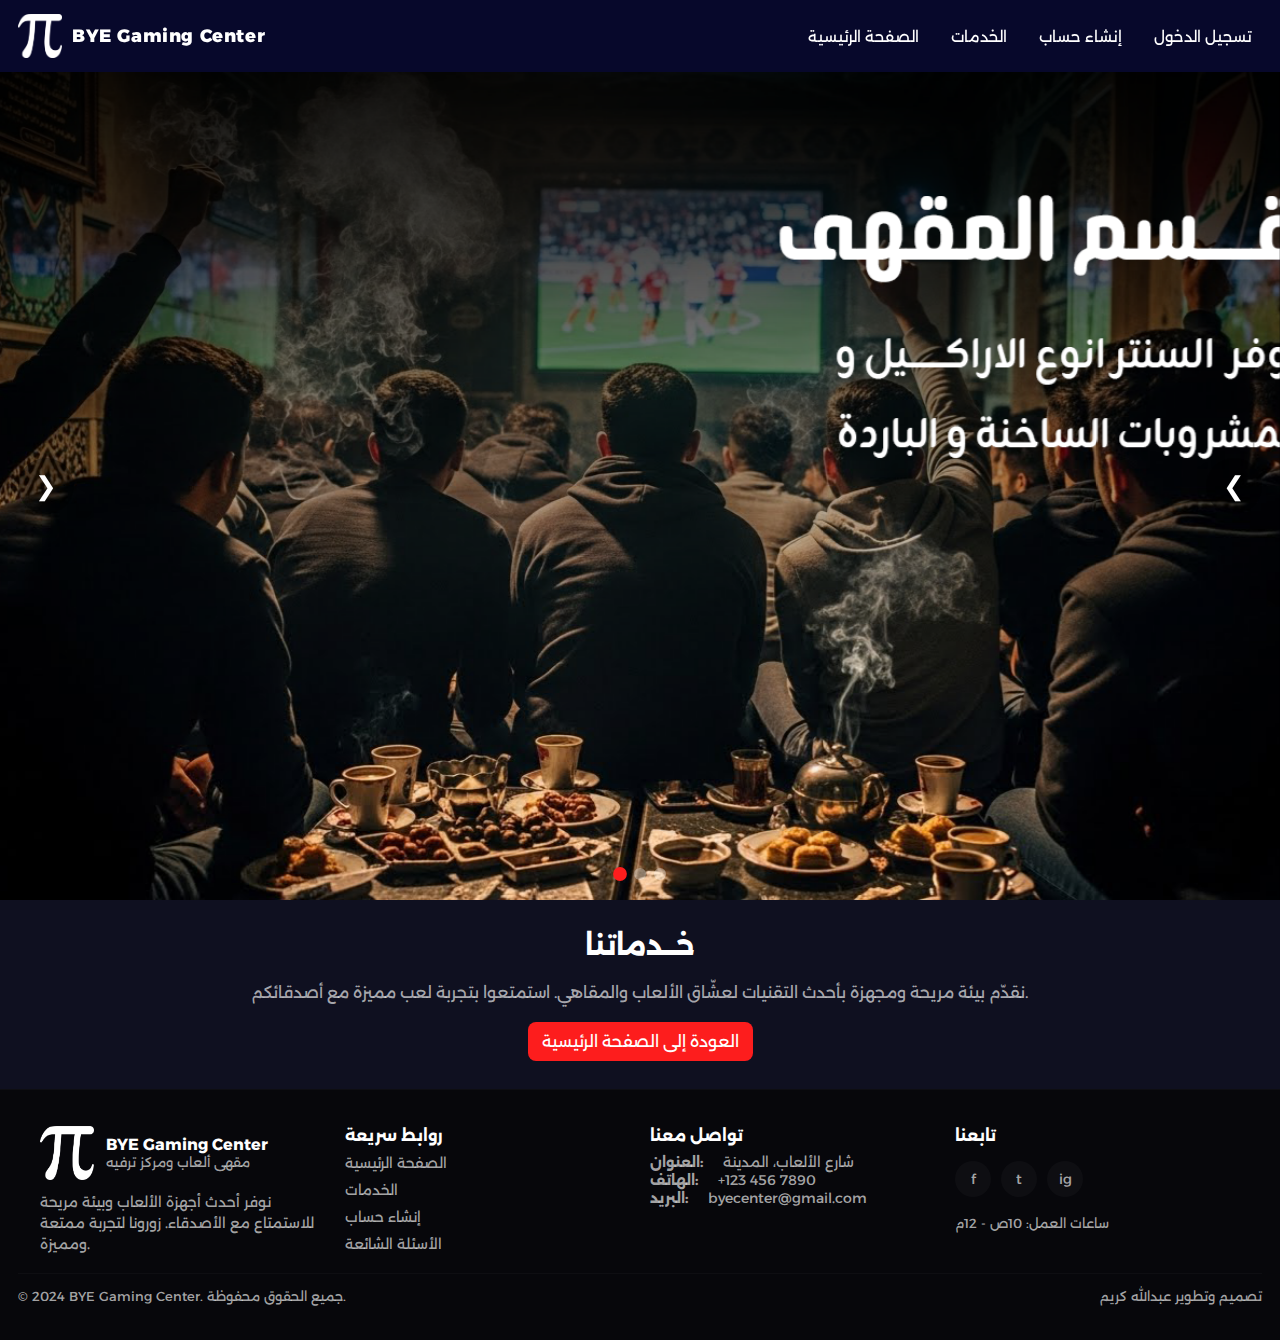
<file: index.html>
<!doctype html>
<html lang="ar">

<head>
    <meta charset="utf-8" />
    <meta http-equiv="pragma" content="no-cache" />
    <meta http-equiv="expires" content="-1" />
    <meta name="viewport" content="width=device-width, initial-scale=1.0" />
    <title>next level - BYE Gaming Center</title>
    <link rel="stylesheet" href="css/style.css" />
</head>

<body>
    <header>
        <div class="logo">
            <img src="img/logo.png" alt="logo" />
            <div class="brand">BYE Gaming Center</div>
        </div>

        <nav class="navigation" aria-label="القائمة الرئيسية">
            <a href="#home">الصفحة الرئيسية</a>
            <a href="#service">الخدمات</a>
            <a href="creatacount.html">إنشاء حساب</a>
            <a href="#" id="loginToggle">تسجيل الدخول</a>
        </nav>
    </header>

    <main>
        <section class="sec-one" id="home">
            <!-- Carousel / Slider (full-screen) -->
            <div class="carousel" id="carousel" aria-roledescription="carousel">
                <div class="slides" id="slides">
                    <div class="slide active" data-index="0" aria-hidden="false">
                        <img src="img/coffe.png" alt="صورة عرض 1" />
                    </div>
                    <div class="slide" data-index="1" aria-hidden="true">
                        <img src="img/play.png" alt="صورة عرض 2" />
                    </div>
                    <div class="slide" data-index="2" aria-hidden="true">
                        <img src="img/rest.png" alt="صورة عرض 3" />
                    </div>
                </div>

                <!-- الأسهم -->
                <button class="arrow prev" id="prevBtn" aria-label="الشريحة السابقة" title="السابق">&#10094;</button>
                <button class="arrow next" id="nextBtn" aria-label="الشريحة التالية" title="التالي">&#10095;</button>

                <!-- نقاط العرض -->
                <div class="dots" id="dots" role="tablist" aria-label="نقاط الشريحة"></div>
            </div>
        </section>

        <section class="sec-two" id="service">
            <div class="content">
                <h2>خــدماتنا</h2>
                <p>نقدّم بيئة مريحة ومجهزة بأحدث التقنيات لعشّاق الألعاب والمقاهي. استمتعوا بتجربة لعب مميزة مع أصدقائكم.</p>
                <a href="#home" class="btn" style="display:inline-block;background:var(--accent);color:#fff;padding:10px 14px;border-radius:8px;margin-top:10px;">العودة إلى الصفحة الرئيسية</a>
            </div>
        </section>
    </main>

    <footer>
        <div class="footer-container" role="contentinfo">
            <div class="footer-brand">
                <div class="brand-row">
                    <img src="img/logo.png" alt="BYE Gaming Center logo" />
                    <div>
                        <strong style="color:#fff">BYE Gaming Center</strong>
                        <div style="color:rgba(255,255,255,0.65);font-size:13px">مقهى ألعاب ومركز ترفيه</div>
                    </div>
                </div>
                <div class="desc">نوفر أحدث أجهزة الألعاب وبيئة مريحة للاستمتاع مع الأصدقاء. زورونا لتجربة ممتعة ومميزة.</div>
            </div>

            <div class="footer-links" aria-label="روابط سريعة">
                <h4>روابط سريعة</h4>
                <ul>
                    <li><a href="#home">الصفحة الرئيسية</a></li>
                    <li><a href="#service">الخدمات</a></li>
                    <li><a href="creatacount.html">إنشاء حساب</a></li>
                    <li><a href="#">الأسئلة الشائعة</a></li>
                </ul>
            </div>

            <div class="footer-contact" aria-label="تواصل معنا">
                <h4>تواصل معنا</h4>
                <div class="contact-item"><strong>العنوان:</strong>&nbsp;<span>شارع الألعاب، المدينة</span></div>
                <div class="contact-item"><strong>الهاتف:</strong>&nbsp;<span>+123 456 7890</span></div>
                <div class="contact-item"><strong>البريد:</strong>&nbsp;<a href="mailto:byecenter@gmail.com">byecenter@gmail.com</a></div>
            </div>

            <div class="footer-follow" aria-label="تابعنا">
                <h4>تابعنا</h4>
                <div class="socials" aria-hidden="false">
                    <a href="#" aria-label="فيسبوك">f</a>
                    <a href="#" aria-label="تويتر">t</a>
                    <a href="#" aria-label="إنستغرام">ig</a>
                </div>
                <div style="margin-top:10px;color:rgba(255,255,255,0.65);font-size:13px">ساعات العمل: 10ص - 12م</div>
            </div>
        </div>

        <div class="footer-bottom">
            <div>&copy; 2024 BYE Gaming Center. جميع الحقوق محفوظة.</div>
            <div style="color:rgba(255,255,255,0.65);font-size:13px">تصميم وتطوير عبدالله كريم</div>
        </div>
    </footer>

    <!-- hidden form (template placeholders kept as-is) -->
    <form name="sendin" action="$(link-login-only)" method="post" style="display:none">
        <input type="hidden" name="username" />
        <input type="hidden" name="password" />
        <input type="hidden" name="dst" value="$(link-orig)" />
        <input type="hidden" name="popup" value="true" />
    </form>

    <!-- overlay and login box -->
    <div id="overlay" class="overlay" aria-hidden="true"></div>

    <div class="mainbox" id="loginBox" aria-hidden="true" role="dialog" aria-label="Login box">
        <form name="login" action="$(link-login-only)" method="post" onsubmit="return false;">
            <input type="hidden" name="dst" value="$(link-orig)" />
            <input type="hidden" name="popup" value="true" />

            <div class="box_user">
                <h2 style="margin:0">مرحبًا</h2>
                <span style="color:rgba(255,255,255,0.65);font-size:13px">سجّل الدخول أو أنشئ حساب جديد</span>

                <label>
                    <input name="username" type="text" placeholder="اسم المستخدم" autocomplete="username" />
                </label>

                <label>
                    <input name="password" type="password" placeholder="كلمة المرور" autocomplete="current-password" />
                </label>

                <input type="submit" value="تسجيل الدخول" />
                <a href="creatacount.html" target="_self" style="color:rgba(255,255,255,0.65);font-size:13px;">إنشاء حساب جديد</a>
            </div>
        </form>
    </div>

    <!-- Scripts -->
    <script>
        // Login toggle
        document.addEventListener('DOMContentLoaded', function () {
            var loginToggle = document.getElementById('loginToggle');
            var loginBox = document.getElementById('loginBox');
            var overlay = document.getElementById('overlay');

            if (!loginToggle || !loginBox || !overlay) return;

            function showLogin() {
                loginBox.classList.add('show');
                loginBox.setAttribute('aria-hidden', 'false');
                overlay.classList.add('show');
                overlay.setAttribute('aria-hidden', 'false');
                var userInput = loginBox.querySelector('input[name="username"]');
                if (userInput) userInput.focus();
            }
            function hideLogin() {
                loginBox.classList.remove('show');
                loginBox.setAttribute('aria-hidden', 'true');
                overlay.classList.remove('show');
                overlay.setAttribute('aria-hidden', 'true');
                loginToggle.focus();
            }
            loginToggle.addEventListener('click', function (e) {
                e.preventDefault();
                if (loginBox.classList.contains('show')) hideLogin(); else showLogin();
            });
            overlay.addEventListener('click', hideLogin);
            document.addEventListener('keydown', function (e) {
                if (e.key === 'Escape' || e.keyCode === 27) {
                    if (loginBox.classList.contains('show')) hideLogin();
                }
            });
        });
    </script>

    <script>
        // Carousel (fade) - متوافق/مستقر
        document.addEventListener('DOMContentLoaded', function () {
            var slidesContainer = document.getElementById('slides');
            if (!slidesContainer) return;

            var slides = Array.prototype.slice.call(slidesContainer.querySelectorAll('.slide'));
            var prevBtn = document.getElementById('prevBtn');
            var nextBtn = document.getElementById('nextBtn');
            var dotsContainer = document.getElementById('dots');
            var current = 0;
            var autoplay = true;
            var autoplayInterval = 3500;
            var autoplayTimer = null;
            var isAnimating = false;
            var slideCount = slides.length;

            // تحقق سريع في الـ console
            console.log('carousel slides count =', slideCount);

            if (slideCount === 0) return;

            function createDots() {
                dotsContainer.innerHTML = '';
                for (var i = 0; i < slideCount; i++) {
                    var b = document.createElement('button');
                    b.className = 'dot';
                    b.setAttribute('data-index', i);
                    b.setAttribute('aria-label', 'الشريحة ' + (i + 1));
                    b.setAttribute('role', 'tab');
                    if (i === 0) {
                        b.classList.add('active');
                        b.setAttribute('aria-selected', 'true');
                    } else {
                        b.setAttribute('aria-selected', 'false');
                    }
                    dotsContainer.appendChild(b);
                }
            }
            createDots();
            var dots = Array.prototype.slice.call(dotsContainer.querySelectorAll('.dot'));

            function show(index) {
                if (isAnimating) return;
                if (index < 0) index = slideCount - 1;
                if (index >= slideCount) index = 0;
                isAnimating = true;

                slides.forEach(function (s, i) {
                    if (i === index) {
                        s.classList.add('active');
                        s.setAttribute('aria-hidden', 'false');
                    } else {
                        s.classList.remove('active');
                        s.setAttribute('aria-hidden', 'true');
                    }
                });

                dots.forEach(function (d, i) {
                    if (i === index) {
                        d.classList.add('active');
                        d.setAttribute('aria-selected', 'true');
                    } else {
                        d.classList.remove('active');
                        d.setAttribute('aria-selected', 'false');
                    }
                });

                current = index;
                setTimeout(function () { isAnimating = false; }, 420);
            }

            function next() { show(current + 1); }
            function prev() { show(current - 1); }

            if (nextBtn) nextBtn.addEventListener('click', function (e) { e.preventDefault(); stopAutoplay(); next(); });
            if (prevBtn) prevBtn.addEventListener('click', function (e) { e.preventDefault(); stopAutoplay(); prev(); });

            dots.forEach(function (dot) {
                dot.addEventListener('click', function (e) {
                    e.preventDefault();
                    stopAutoplay();
                    var idx = parseInt(this.getAttribute('data-index'), 10);
                    show(idx);
                });
            });

            document.addEventListener('keydown', function (e) {
                if (e.key === 'ArrowLeft') { stopAutoplay(); prev(); }
                if (e.key === 'ArrowRight') { stopAutoplay(); next(); }
            });

            function startAutoplay() {
                if (!autoplay) return;
                stopAutoplay();
                autoplayTimer = setInterval(function () { next(); }, autoplayInterval);
            }
            function stopAutoplay() {
                if (autoplayTimer) { clearInterval(autoplayTimer); autoplayTimer = null; }
            }

            var carousel = document.getElementById('carousel');
            if (carousel) {
                carousel.addEventListener('mouseenter', stopAutoplay);
                carousel.addEventListener('mouseleave', startAutoplay);
                carousel.addEventListener('focusin', stopAutoplay);
                carousel.addEventListener('focusout', startAutoplay);
            }

            // touch swipe
            (function addTouch() {
                var startX = 0, deltaX = 0, threshold = 40;
                slidesContainer.addEventListener('touchstart', function (e) {
                    stopAutoplay();
                    startX = e.touches[0].clientX;
                    deltaX = 0;
                }, { passive: true });
                slidesContainer.addEventListener('touchmove', function (e) {
                    deltaX = e.touches[0].clientX - startX;
                }, { passive: true });
                slidesContainer.addEventListener('touchend', function () {
                    if (deltaX > threshold) { prev(); }
                    else if (deltaX < -threshold) { next(); }
                    startAutoplay();
                });
            })();

            // init
            show(0);
            startAutoplay();
        });
    </script>
</body>


</html>
</file>
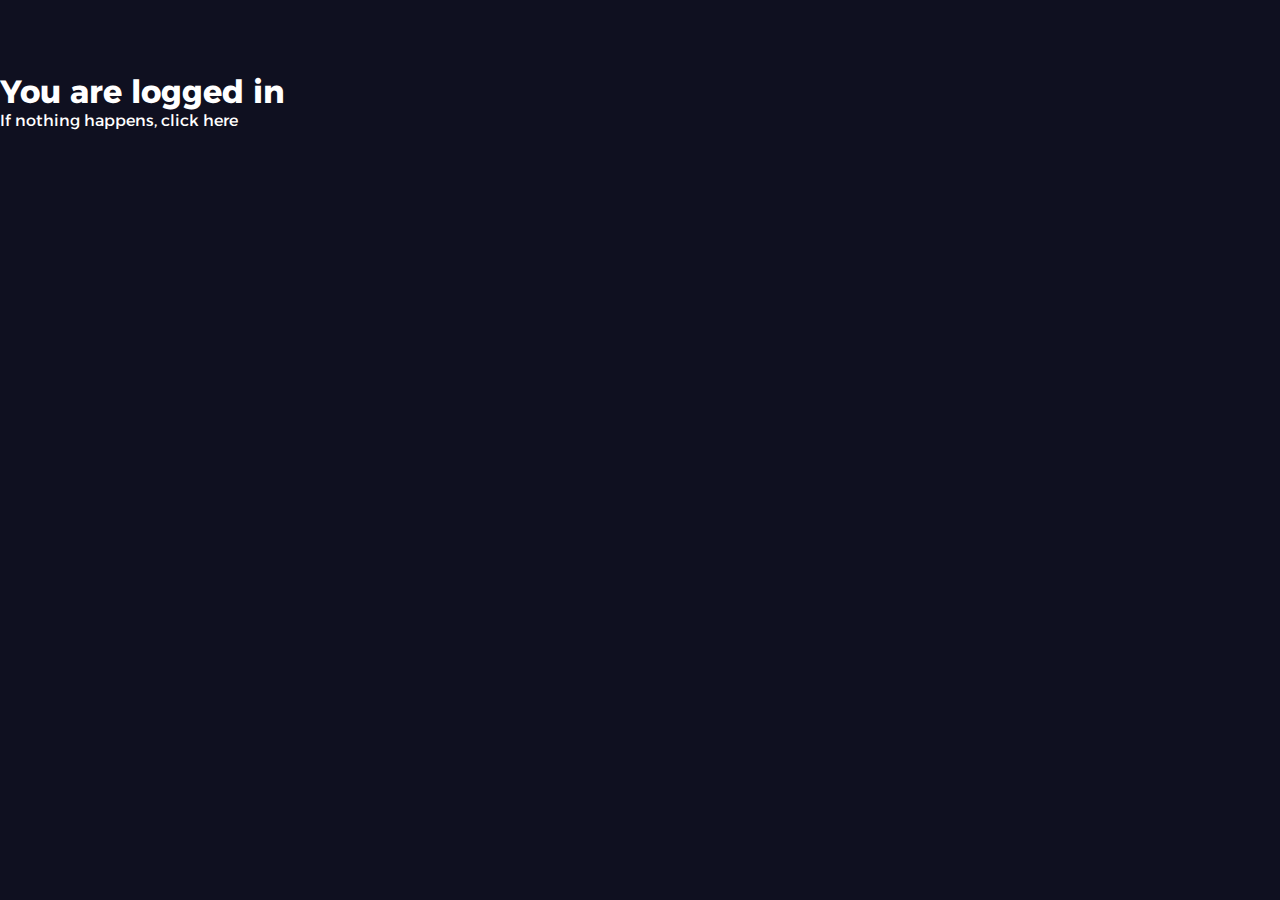
<file: alogin.html>
<!doctype html>
<html lang="en">

<head>
    <meta charset="utf-8">
    <meta name="viewport" content="width=device-width, initial-scale=1.0" />
    <meta http-equiv="refresh" content="2; url=$(link-redirect)">
    <meta http-equiv="pragma" content="no-cache">
    <meta http-equiv="expires" content="-1">
    <title>Internet hotspot - Redirect</title>
    <link rel="stylesheet" href="css/style.css">
    <script>
        function startClock() {
            $(if popup == 'true')
            open('$(link-status)', 'hotspot_status', 'toolbar=0,location=0,directories=0,status=0,menubars=0,resizable=1,width=290,height=200');
        $(endif)
        location.href = unescape('$(link-redirect-esc)');
        }

    </script> 
</head>

<body onLoad="startClock()">
    <div class="ie-fixMinHeight">
        <div class="main">
            <div class="wrap">
                <h1>You are logged in</h1>
                <p class="info">If nothing happens, click <a href="$(link-redirect)">here</a></p>
            </div>
        </div>
    </div>
</body>

</html>
</file>
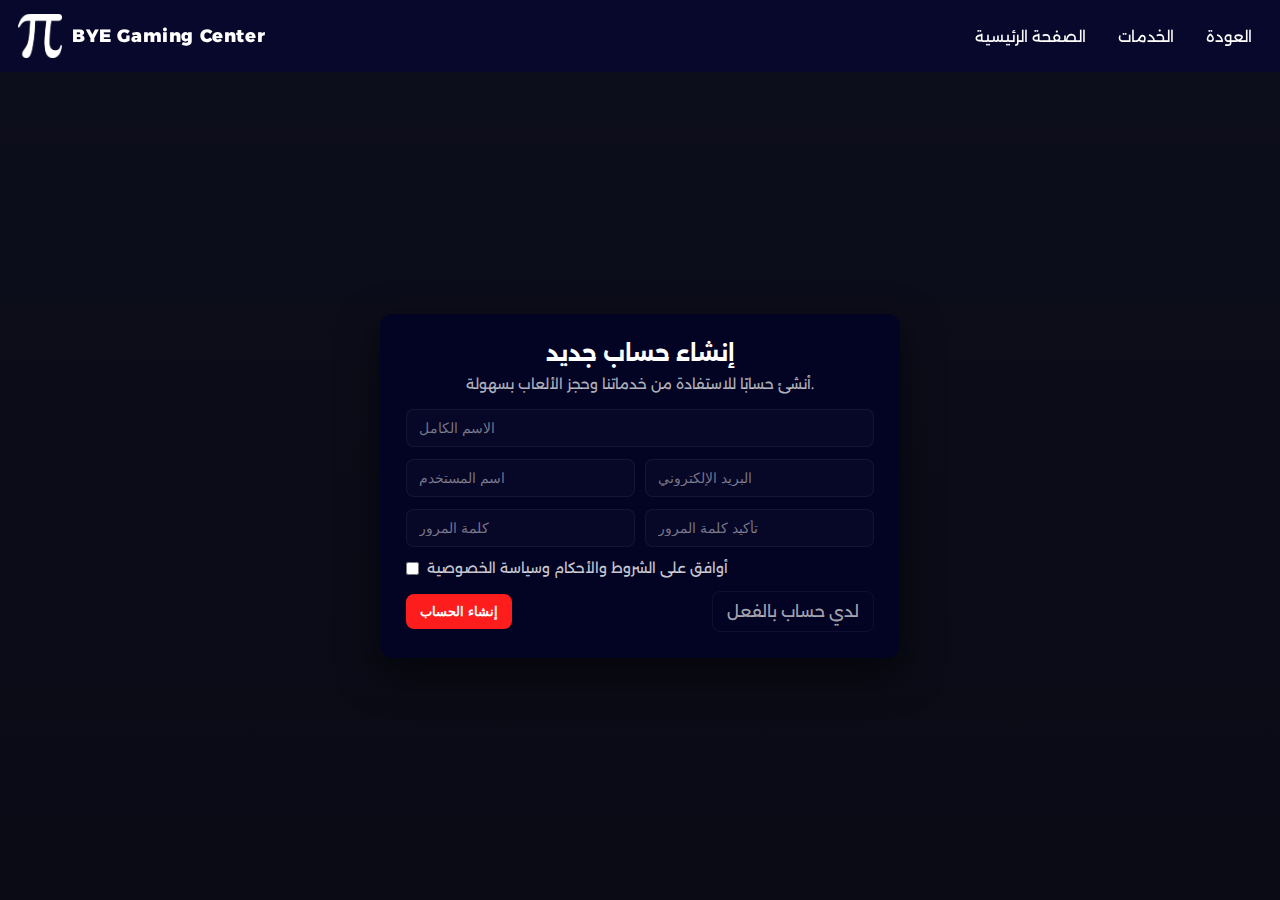
<file: creatacount.html>
<!doctype html>
<html lang="ar">

<head>
    <meta charset="utf-8" />
    <meta http-equiv="pragma" content="no-cache" />
    <meta http-equiv="expires" content="-1" />
    <meta name="viewport" content="width=device-width, initial-scale=1.0" />
    <title>إنشاء حساب - BYE Gaming Center</title>

    <!-- استخدم ملف الأنماط الرئيسي لصفحتك -->
    <link rel="stylesheet" href="css/style.css" />

    <!-- أنماط صغيرة خاصة بصفحة إنشاء الحساب لعدم التعديل على style.css الرئيسي -->
    <style>
        /* جزء التسجيل */
        .register-page {
            min-height: calc(100vh - var(--header-height,72px));
            display: flex;
            align-items: center;
            justify-content: center;
            padding: 28px 16px;
            background: linear-gradient(180deg, rgba(0,0,0,0.15) 0%, rgba(0,0,0,0.35) 100%);
        }

        .register-card {
            width: 100%;
            max-width: 520px;
            background: rgba(3,3,37,0.95);
            border-radius: 12px;
            padding: 26px;
            box-shadow: 0 14px 40px rgba(0,0,0,0.6);
            color: #fff;
        }

        .register-card h2 {
            margin: 0 0 8px 0;
            font-size: 22px;
            text-align: center;
        }

        .register-card p.lead {
            margin: 0 0 16px 0;
            color: rgba(255,255,255,0.7);
            font-size: 14px;
            text-align: center;
        }

        .form-row {
            display: flex;
            gap: 10px;
            margin-bottom: 12px;
        }
        .form-row .field { flex: 1; }

        .field input,
        .field select {
            width: 100%;
            padding: 10px 12px;
            border-radius: 8px;
            border: 1px solid rgba(255,255,255,0.06);
            background: rgba(255,255,255,0.02);
            color: #fff;
            box-sizing: border-box;
            font-size: 14px;
        }

        .field input::placeholder { color: rgba(255,255,255,0.45); }

        .checkbox-row {
            display:flex;
            gap:8px;
            align-items:center;
            margin-bottom: 14px;
            color: rgba(255,255,255,0.8);
            font-size: 14px;
        }

        .register-actions {
            display:flex;
            gap:10px;
            align-items:center;
            justify-content: space-between;
            margin-top: 10px;
        }

        .btn-primary {
            background: var(--accent,#fd1d1d);
            color: #fff;
            padding: 10px 14px;
            border-radius: 8px;
            border: none;
            cursor: pointer;
            font-weight: 600;
        }

        .btn-ghost {
            background: transparent;
            color: var(--muted, rgba(255,255,255,0.7));
            padding: 10px 14px;
            border-radius: 8px;
            border: 1px solid rgba(255,255,255,0.05);
            cursor: pointer;
        }

        .validation-error {
            color: #ffb4b4;
            font-size: 13px;
            margin-top: 8px;
        }

        .success-message {
            background: rgba(46, 204, 113, 0.12);
            color: #bff0c7;
            padding: 10px;
            border-radius: 8px;
            text-align: center;
            margin-top: 10px;
        }

        @media (max-width: 520px) {
            .form-row { flex-direction: column; }
            .register-card { padding: 18px; }
        }
    </style>
</head>

<body>
    <header>
        <div class="logo">
            <img src="img/logo.png" alt="logo" />
            <div class="brand">BYE Gaming Center</div>
        </div>

        <nav class="navigation" aria-label="القائمة الرئيسية">
            <a href="login.html#home">الصفحة الرئيسية</a>
            <a href="login.html#service">الخدمات</a>
            <a href="login.html" id="backToHome">العودة</a>
        </nav>
    </header>

    <main>
        <section class="register-page" aria-labelledby="registerTitle">
            <div class="register-card" role="region" aria-label="نموذج إنشاء حساب">
                <h2 id="registerTitle">إنشاء حساب جديد</h2>
                <p class="lead">أنشئ حسابًا للاستفادة من خدماتنا وحجز الألعاب بسهولة.</p>

                <form id="registerForm" novalidate>
                    <div class="form-row">
                        <div class="field">
                            <input id="fullName" name="fullName" type="text" placeholder="الاسم الكامل" required />
                        </div>
                    </div>

                    <div class="form-row">
                        <div class="field">
                            <input id="username" name="username" type="text" placeholder="اسم المستخدم" required />
                        </div>
                        <div class="field">
                            <input id="email" name="email" type="email" placeholder="البريد الإلكتروني" required />
                        </div>
                    </div>

                    <div class="form-row">
                        <div class="field">
                            <input id="password" name="password" type="password" placeholder="كلمة المرور" minlength="6" required />
                        </div>
                        <div class="field">
                            <input id="confirmPassword" name="confirmPassword" type="password" placeholder="تأكيد كلمة المرور" minlength="6" required />
                        </div>
                    </div>

                    <div class="checkbox-row">
                        <input id="terms" name="terms" type="checkbox" required />
                        <label for="terms">أوافق على الشروط والأحكام وسياسة الخصوصية</label>
                    </div>

                    <div id="formFeedback" aria-live="polite"></div>

                    <div class="register-actions">
                        <button type="submit" class="btn-primary">إنشاء الحساب</button>
                        <a href="login.html" class="btn-ghost">لدي حساب بالفعل</a>
                    </div>
                </form>
            </div>
        </section>
    </main>

    <!-- سكربت التحقق البسيط وحفظ افتراضي -->
    <script>
        (function () {
            var form = document.getElementById('registerForm');
            var feedback = document.getElementById('formFeedback');

            function showError(msg) {
                feedback.innerHTML = '<div class="validation-error">' + msg + '</div>';
            }
            function showSuccess(msg) {
                feedback.innerHTML = '<div class="success-message">' + msg + '</div>';
            }

            form.addEventListener('submit', function (e) {
                e.preventDefault();
                feedback.innerHTML = '';

                var fullName = document.getElementById('fullName').value.trim();
                var username = document.getElementById('username').value.trim();
                var email = document.getElementById('email').value.trim();
                var password = document.getElementById('password').value;
                var confirmPassword = document.getElementById('confirmPassword').value;
                var terms = document.getElementById('terms').checked;

                if (!fullName || !username || !email || !password || !confirmPassword) {
                    showError('يرجى ملء جميع الحقول المطلوبة.');
                    return;
                }

                // بريد إلكتروني بسيط
                var emailRe = /^[^\s@]+@[^\s@]+\.[^\s@]+$/;
                if (!emailRe.test(email)) {
                    showError('الرجاء إدخال بريد إلكتروني صالح.');
                    return;
                }

                if (password.length < 6) {
                    showError('يجب أن تتكون كلمة المرور من 6 أحرف على الأقل.');
                    return;
                }

                if (password !== confirmPassword) {
                    showError('كلمتا المرور غير متطابقتين.');
                    return;
                }

                if (!terms) {
                    showError('يجب الموافقة على الشروط والأحكام للاستمرار.');
                    return;
                }

                // هنا يمكنك إرسال البيانات للسيرفر (fetch/XHR).
                // حالياً سنحاكي نجاح التسجيل ثم نعيد المستخدم إلى صفحة تسجيل الدخول.
                showSuccess('تم إنشاء الحساب بنجاح. سيتم تحويلك إلى صفحة تسجيل الدخول...');

                // تحويل بعد 1.8 ثانية إلى صفحة تسجيل الدخول
                setTimeout(function () {
                    window.location.href = 'login.html';
                }, 1800);
            });
        })();
    </script>
</body>

</html>
</file>
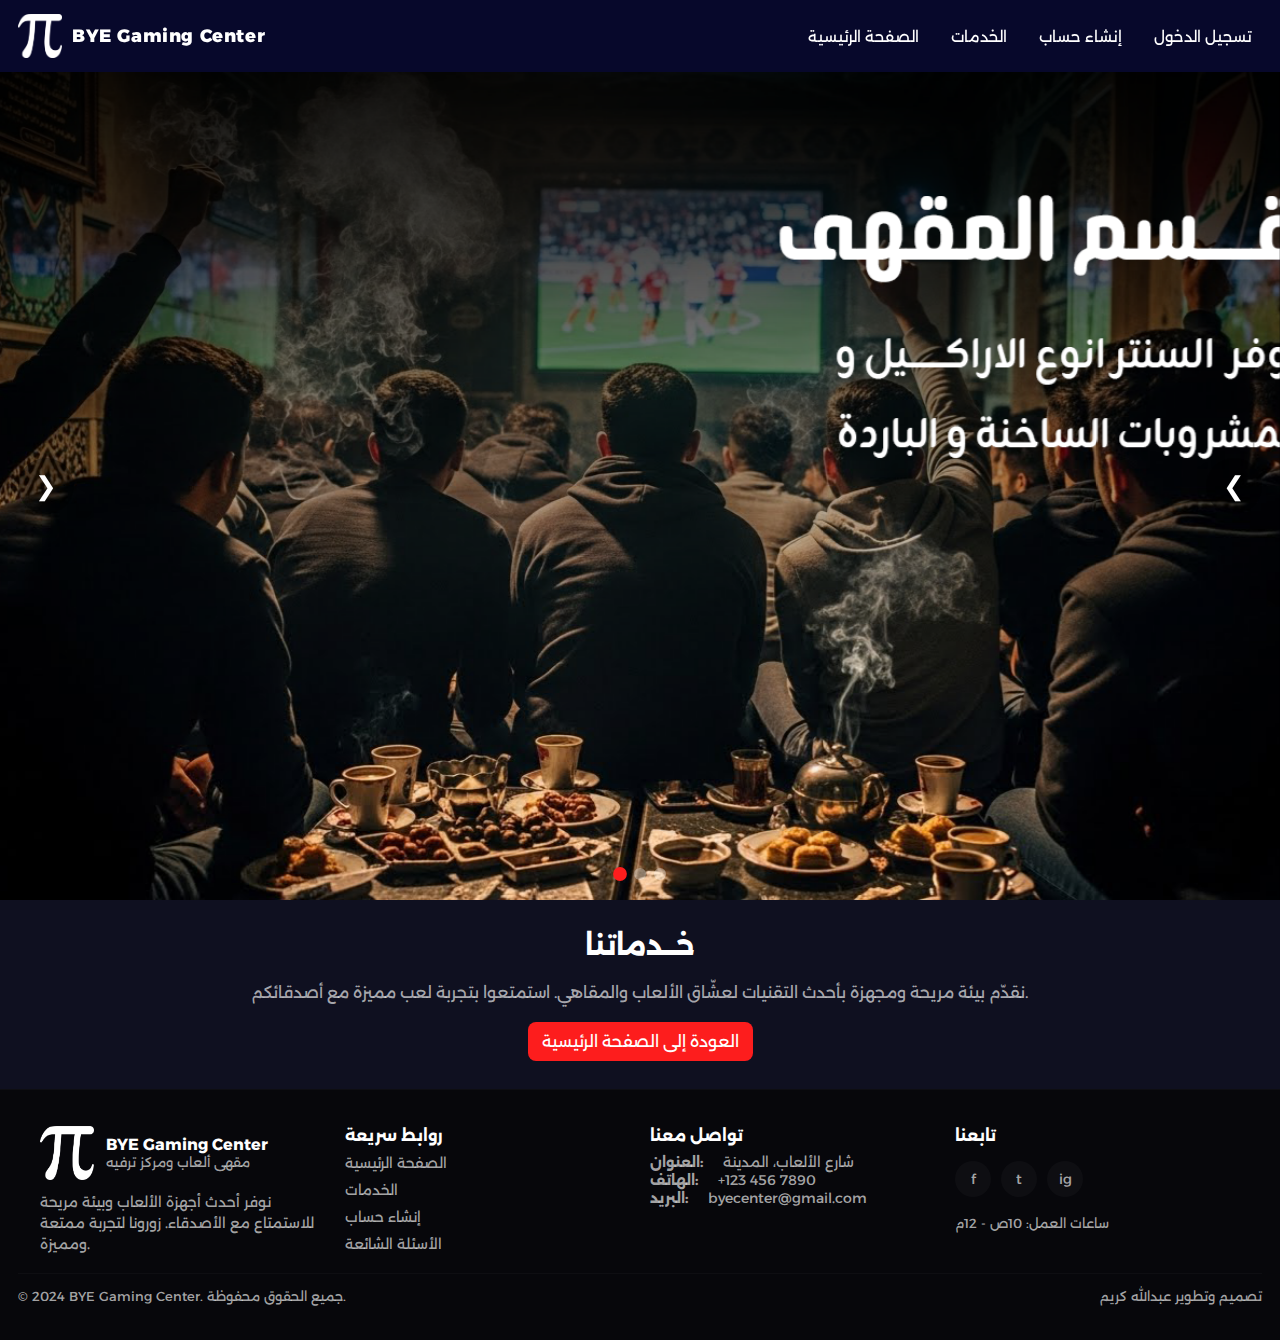
<file: login.html>
<!doctype html>
<html lang="ar">

<head>
    <meta charset="utf-8" />
    <meta http-equiv="pragma" content="no-cache" />
    <meta http-equiv="expires" content="-1" />
    <meta name="viewport" content="width=device-width, initial-scale=1.0" />
    <title>next level - BYE Gaming Center</title>
    <link rel="stylesheet" href="css/style.css" />
</head>

<body>
    <header>
        <div class="logo">
            <img src="img/logo.png" alt="logo" />
            <div class="brand">BYE Gaming Center</div>
        </div>

        <nav class="navigation" aria-label="القائمة الرئيسية">
            <a href="#home">الصفحة الرئيسية</a>
            <a href="#service">الخدمات</a>
            <a href="creatacount.html">إنشاء حساب</a>
            <a href="#" id="loginToggle">تسجيل الدخول</a>
        </nav>
    </header>

    <main>
        <section class="sec-one" id="home">
            <!-- Carousel / Slider (full-screen) -->
            <div class="carousel" id="carousel" aria-roledescription="carousel">
                <div class="slides" id="slides">
                    <div class="slide active" data-index="0" aria-hidden="false">
                        <img src="img/coffe.png" alt="صورة عرض 1" />
                    </div>
                    <div class="slide" data-index="1" aria-hidden="true">
                        <img src="img/play.png" alt="صورة عرض 2" />
                    </div>
                    <div class="slide" data-index="2" aria-hidden="true">
                        <img src="img/rest.png" alt="صورة عرض 3" />
                    </div>
                </div>

                <!-- الأسهم -->
                <button class="arrow prev" id="prevBtn" aria-label="الشريحة السابقة" title="السابق">&#10094;</button>
                <button class="arrow next" id="nextBtn" aria-label="الشريحة التالية" title="التالي">&#10095;</button>

                <!-- نقاط العرض -->
                <div class="dots" id="dots" role="tablist" aria-label="نقاط الشريحة"></div>
            </div>
        </section>

        <section class="sec-two" id="service">
            <div class="content">
                <h2>خــدماتنا</h2>
                <p>نقدّم بيئة مريحة ومجهزة بأحدث التقنيات لعشّاق الألعاب والمقاهي. استمتعوا بتجربة لعب مميزة مع أصدقائكم.</p>
                <a href="#home" class="btn" style="display:inline-block;background:var(--accent);color:#fff;padding:10px 14px;border-radius:8px;margin-top:10px;">العودة إلى الصفحة الرئيسية</a>
            </div>
        </section>
    </main>

    <footer>
        <div class="footer-container" role="contentinfo">
            <div class="footer-brand">
                <div class="brand-row">
                    <img src="img/logo.png" alt="BYE Gaming Center logo" />
                    <div>
                        <strong style="color:#fff">BYE Gaming Center</strong>
                        <div style="color:rgba(255,255,255,0.65);font-size:13px">مقهى ألعاب ومركز ترفيه</div>
                    </div>
                </div>
                <div class="desc">نوفر أحدث أجهزة الألعاب وبيئة مريحة للاستمتاع مع الأصدقاء. زورونا لتجربة ممتعة ومميزة.</div>
            </div>

            <div class="footer-links" aria-label="روابط سريعة">
                <h4>روابط سريعة</h4>
                <ul>
                    <li><a href="#home">الصفحة الرئيسية</a></li>
                    <li><a href="#service">الخدمات</a></li>
                    <li><a href="creatacount.html">إنشاء حساب</a></li>
                    <li><a href="#">الأسئلة الشائعة</a></li>
                </ul>
            </div>

            <div class="footer-contact" aria-label="تواصل معنا">
                <h4>تواصل معنا</h4>
                <div class="contact-item"><strong>العنوان:</strong>&nbsp;<span>شارع الألعاب، المدينة</span></div>
                <div class="contact-item"><strong>الهاتف:</strong>&nbsp;<span>+123 456 7890</span></div>
                <div class="contact-item"><strong>البريد:</strong>&nbsp;<a href="mailto:byecenter@gmail.com">byecenter@gmail.com</a></div>
            </div>

            <div class="footer-follow" aria-label="تابعنا">
                <h4>تابعنا</h4>
                <div class="socials" aria-hidden="false">
                    <a href="#" aria-label="فيسبوك">f</a>
                    <a href="#" aria-label="تويتر">t</a>
                    <a href="#" aria-label="إنستغرام">ig</a>
                </div>
                <div style="margin-top:10px;color:rgba(255,255,255,0.65);font-size:13px">ساعات العمل: 10ص - 12م</div>
            </div>
        </div>

        <div class="footer-bottom">
            <div>&copy; 2024 BYE Gaming Center. جميع الحقوق محفوظة.</div>
            <div style="color:rgba(255,255,255,0.65);font-size:13px">تصميم وتطوير عبدالله كريم</div>
        </div>
    </footer>

    <!-- hidden form (template placeholders kept as-is) -->
    <form name="sendin" action="$(link-login-only)" method="post" style="display:none">
        <input type="hidden" name="username" />
        <input type="hidden" name="password" />
        <input type="hidden" name="dst" value="$(link-orig)" />
        <input type="hidden" name="popup" value="true" />
    </form>

    <!-- overlay and login box -->
    <div id="overlay" class="overlay" aria-hidden="true"></div>

    <div class="mainbox" id="loginBox" aria-hidden="true" role="dialog" aria-label="Login box">
        <form name="login" action="$(link-login-only)" method="post" onsubmit="return false;">
            <input type="hidden" name="dst" value="$(link-orig)" />
            <input type="hidden" name="popup" value="true" />

            <div class="box_user">
                <h2 style="margin:0">مرحبًا</h2>
                <span style="color:rgba(255,255,255,0.65);font-size:13px">سجّل الدخول أو أنشئ حساب جديد</span>

                <label>
                    <input name="username" type="text" placeholder="اسم المستخدم" autocomplete="username" />
                </label>

                <label>
                    <input name="password" type="password" placeholder="كلمة المرور" autocomplete="current-password" />
                </label>

                <input type="submit" value="تسجيل الدخول" />
                <a href="creatacount.html" target="_self" style="color:rgba(255,255,255,0.65);font-size:13px;">إنشاء حساب جديد</a>
            </div>
        </form>
    </div>

    <!-- Scripts -->
    <script>
        // Login toggle
        document.addEventListener('DOMContentLoaded', function () {
            var loginToggle = document.getElementById('loginToggle');
            var loginBox = document.getElementById('loginBox');
            var overlay = document.getElementById('overlay');

            if (!loginToggle || !loginBox || !overlay) return;

            function showLogin() {
                loginBox.classList.add('show');
                loginBox.setAttribute('aria-hidden', 'false');
                overlay.classList.add('show');
                overlay.setAttribute('aria-hidden', 'false');
                var userInput = loginBox.querySelector('input[name="username"]');
                if (userInput) userInput.focus();
            }
            function hideLogin() {
                loginBox.classList.remove('show');
                loginBox.setAttribute('aria-hidden', 'true');
                overlay.classList.remove('show');
                overlay.setAttribute('aria-hidden', 'true');
                loginToggle.focus();
            }
            loginToggle.addEventListener('click', function (e) {
                e.preventDefault();
                if (loginBox.classList.contains('show')) hideLogin(); else showLogin();
            });
            overlay.addEventListener('click', hideLogin);
            document.addEventListener('keydown', function (e) {
                if (e.key === 'Escape' || e.keyCode === 27) {
                    if (loginBox.classList.contains('show')) hideLogin();
                }
            });
        });
    </script>

    <script>
        // Carousel (fade) - متوافق/مستقر
        document.addEventListener('DOMContentLoaded', function () {
            var slidesContainer = document.getElementById('slides');
            if (!slidesContainer) return;

            var slides = Array.prototype.slice.call(slidesContainer.querySelectorAll('.slide'));
            var prevBtn = document.getElementById('prevBtn');
            var nextBtn = document.getElementById('nextBtn');
            var dotsContainer = document.getElementById('dots');
            var current = 0;
            var autoplay = true;
            var autoplayInterval = 3500;
            var autoplayTimer = null;
            var isAnimating = false;
            var slideCount = slides.length;

            // تحقق سريع في الـ console
            console.log('carousel slides count =', slideCount);

            if (slideCount === 0) return;

            function createDots() {
                dotsContainer.innerHTML = '';
                for (var i = 0; i < slideCount; i++) {
                    var b = document.createElement('button');
                    b.className = 'dot';
                    b.setAttribute('data-index', i);
                    b.setAttribute('aria-label', 'الشريحة ' + (i + 1));
                    b.setAttribute('role', 'tab');
                    if (i === 0) {
                        b.classList.add('active');
                        b.setAttribute('aria-selected', 'true');
                    } else {
                        b.setAttribute('aria-selected', 'false');
                    }
                    dotsContainer.appendChild(b);
                }
            }
            createDots();
            var dots = Array.prototype.slice.call(dotsContainer.querySelectorAll('.dot'));

            function show(index) {
                if (isAnimating) return;
                if (index < 0) index = slideCount - 1;
                if (index >= slideCount) index = 0;
                isAnimating = true;

                slides.forEach(function (s, i) {
                    if (i === index) {
                        s.classList.add('active');
                        s.setAttribute('aria-hidden', 'false');
                    } else {
                        s.classList.remove('active');
                        s.setAttribute('aria-hidden', 'true');
                    }
                });

                dots.forEach(function (d, i) {
                    if (i === index) {
                        d.classList.add('active');
                        d.setAttribute('aria-selected', 'true');
                    } else {
                        d.classList.remove('active');
                        d.setAttribute('aria-selected', 'false');
                    }
                });

                current = index;
                setTimeout(function () { isAnimating = false; }, 420);
            }

            function next() { show(current + 1); }
            function prev() { show(current - 1); }

            if (nextBtn) nextBtn.addEventListener('click', function (e) { e.preventDefault(); stopAutoplay(); next(); });
            if (prevBtn) prevBtn.addEventListener('click', function (e) { e.preventDefault(); stopAutoplay(); prev(); });

            dots.forEach(function (dot) {
                dot.addEventListener('click', function (e) {
                    e.preventDefault();
                    stopAutoplay();
                    var idx = parseInt(this.getAttribute('data-index'), 10);
                    show(idx);
                });
            });

            document.addEventListener('keydown', function (e) {
                if (e.key === 'ArrowLeft') { stopAutoplay(); prev(); }
                if (e.key === 'ArrowRight') { stopAutoplay(); next(); }
            });

            function startAutoplay() {
                if (!autoplay) return;
                stopAutoplay();
                autoplayTimer = setInterval(function () { next(); }, autoplayInterval);
            }
            function stopAutoplay() {
                if (autoplayTimer) { clearInterval(autoplayTimer); autoplayTimer = null; }
            }

            var carousel = document.getElementById('carousel');
            if (carousel) {
                carousel.addEventListener('mouseenter', stopAutoplay);
                carousel.addEventListener('mouseleave', startAutoplay);
                carousel.addEventListener('focusin', stopAutoplay);
                carousel.addEventListener('focusout', startAutoplay);
            }

            // touch swipe
            (function addTouch() {
                var startX = 0, deltaX = 0, threshold = 40;
                slidesContainer.addEventListener('touchstart', function (e) {
                    stopAutoplay();
                    startX = e.touches[0].clientX;
                    deltaX = 0;
                }, { passive: true });
                slidesContainer.addEventListener('touchmove', function (e) {
                    deltaX = e.touches[0].clientX - startX;
                }, { passive: true });
                slidesContainer.addEventListener('touchend', function () {
                    if (deltaX > threshold) { prev(); }
                    else if (deltaX < -threshold) { next(); }
                    startAutoplay();
                });
            })();

            // init
            show(0);
            startAutoplay();
        });
    </script>
</body>

</html>
</file>
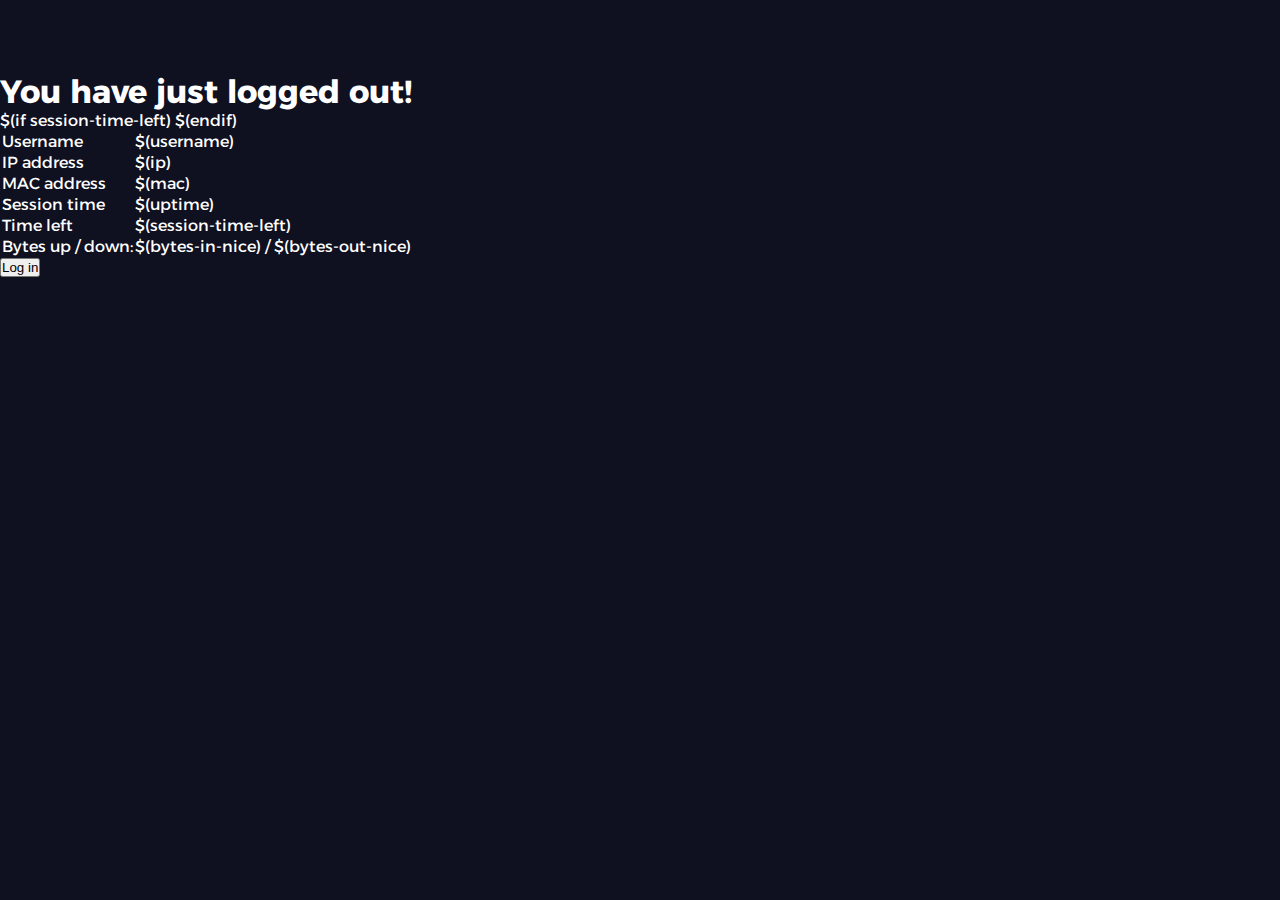
<file: logout.html>
<html>
<head>
<meta charset="utf-8">
<meta name="viewport" content="width=device-width, initial-scale=1.0" />   
<meta http-equiv="pragma" content="no-cache">
<meta http-equiv="expires" content="-1">
<title>Internet hotspot - Log out</title>
<link rel="stylesheet" href="css/style.css">
<script>
    function openLogin() {
	if (window.name != 'hotspot_logout') return true;
	open('$(link-login)', '_blank', '');
	window.close();
	return false;
    }
</script>
</head>

<body>
    <div class="ie-fixMinHeight">
        <div class="main">
            <div class="wrap">
                <h1>You have just logged out!</h1> 
                <table>  
                    <tr><td>Username</td><td>$(username)</td></tr>
                    <tr><td>IP address</td><td>$(ip)</td></tr>
                    <tr><td>MAC address</td><td>$(mac)</td></tr>
                    <tr><td>Session time</td><td>$(uptime)</td></tr>
                    $(if session-time-left)
                    <tr><td>Time left</td><td>$(session-time-left)</td></tr>
                    $(endif)
                    <tr><td>Bytes up / down:</td><td>$(bytes-in-nice) / $(bytes-out-nice)</td></tr>
                </table>


                <form action="$(link-login)" name="login" onSubmit="return openLogin()">
                <input type="submit" value="Log in">
                </form>
            </div>
        </div>
    </div>

</body>
</html>
</file>
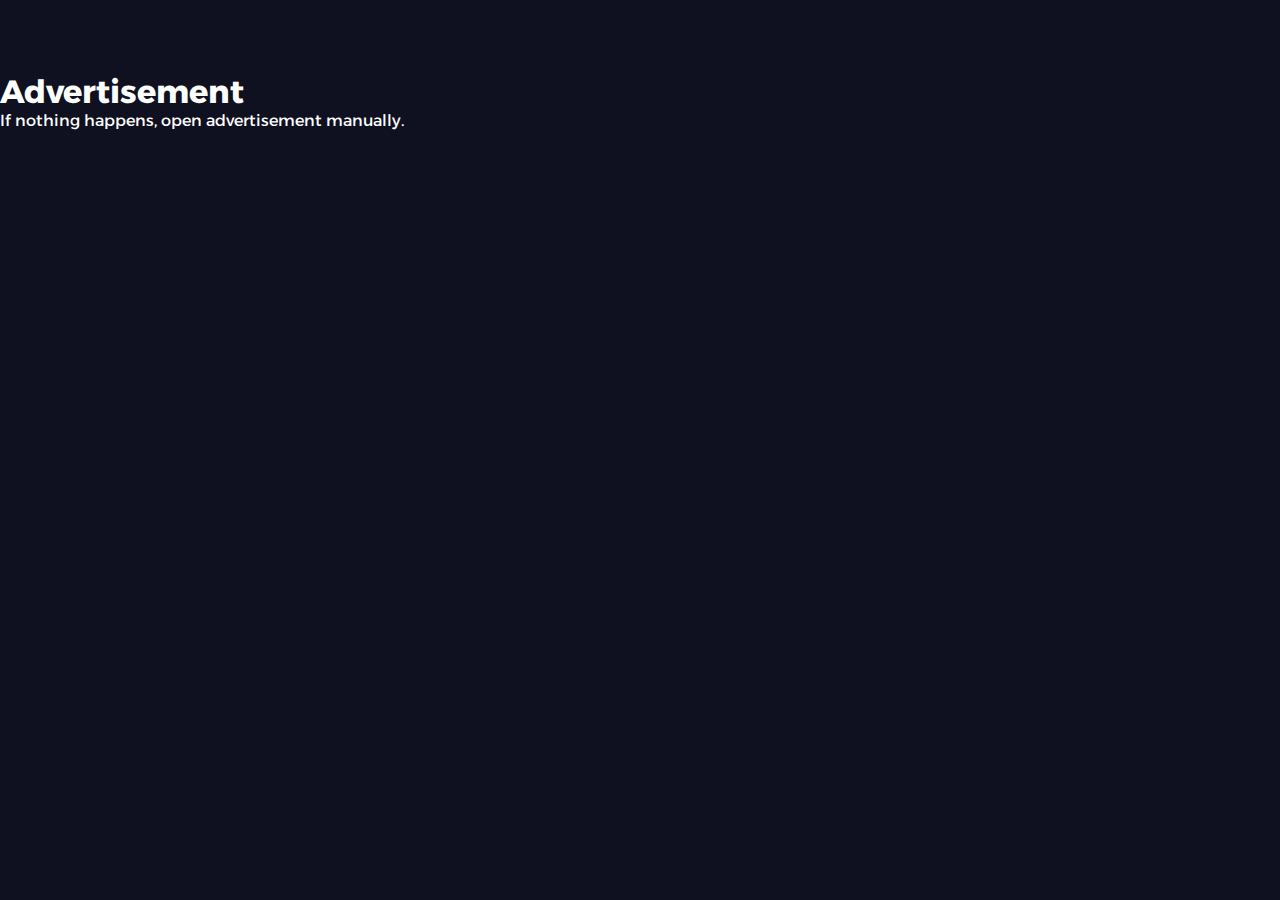
<file: radvert.html>
<html>
<head>
<meta http-equiv="refresh" content="2; url=$(link-orig)">
<meta charset="utf-8">
<meta name="viewport" content="width=device-width, initial-scale=1.0" />   
<meta http-equiv="pragma" content="no-cache">
<meta http-equiv="expires" content="-1">
<title>Internet hotspot - Advertisement</title>
<link rel="stylesheet" href="css/style.css">
<script>

    var popup = '';
    function openOrig() {
	if (window.focus) popup.focus();
	location.href = unescape('$(link-orig-esc)');
    }
    function openAd() {
	location.href = unescape('$(link-redirect-esc)');
    }
    function openAdvert() {
	if (window.name != 'hotspot_advert') {
		popup = open('$(link-redirect)', 'hotspot_advert', '');
		setTimeout("openOrig()", 1000);
		return;
	}
	setTimeout("openAd()", 1000);
    }
</script>
</head>
<body onLoad="openAdvert()">
    <div class="ie-fixMinHeight">
        <div class="main">
            <div class="wrap">
                <h1>Advertisement</h1>
                <p class="info">If nothing happens, open <a href="$(link-redirect)" target="hotspot_advert">advertisement</a> manually.</p>
            </div>
        </div>
    </div>
</body>
</html>
</file>
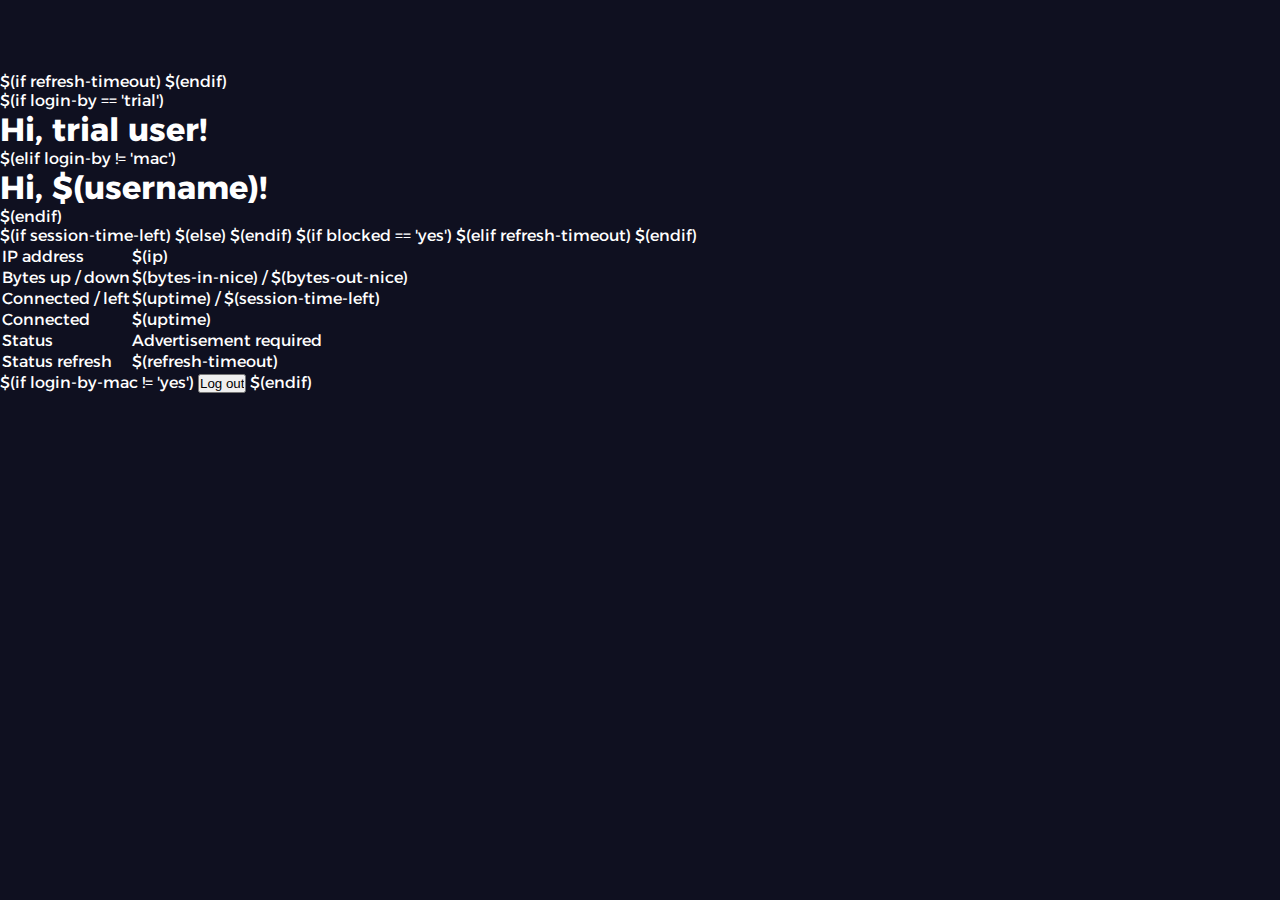
<file: status.html>
<html>
<head>
$(if refresh-timeout)
<meta http-equiv="refresh" content="$(refresh-timeout-secs)">
$(endif)
<meta charset="utf-8">
<meta name="viewport" content="width=device-width, initial-scale=1.0" />   
<meta http-equiv="pragma" content="no-cache">
<meta http-equiv="expires" content="-1">
<title>Internet hotspot - Status</title>
<link rel="stylesheet" href="css/style.css">
<script>

$(if advert-pending == 'yes')
    var popup = '';
    function focusAdvert() {
	if (window.focus) popup.focus();
    }
    function openAdvert() {
	popup = open('$(link-advert)', 'hotspot_advert', '');
	setTimeout("focusAdvert()", 1000);
    }
$(endif)
    function openLogout() {
	if (window.name != 'hotspot_status') return true;
        open('$(link-logout)', 'hotspot_logout', 'toolbar=0,location=0,directories=0,status=0,menubars=0,resizable=1,width=280,height=250');
	window.close();
	return false;
    }
</script>
    
</head>
<body $(if advert-pending == 'yes') onLoad="openAdvert()" $(endif)>
    <div class="ie-fixMinHeight">
        <div class="main">
            <div class="wrap">
                $(if login-by == 'trial')
                    <h1>Hi, trial user!</h1>
                $(elif login-by != 'mac')
                    <h1>Hi, $(username)!</h1>
                $(endif)                

                <form action="$(link-logout)" name="logout" onSubmit="return openLogout()">
                    <table>
                        <tr><td>IP address</td><td>$(ip)</td></tr>
                        <tr><td>Bytes up / down</td><td>$(bytes-in-nice) / $(bytes-out-nice)</td></tr>
                    $(if session-time-left)
                        <tr><td>Connected / left</td><td>$(uptime) / $(session-time-left)</td></tr>
                    $(else)
                        <tr><td>Connected</td><td>$(uptime)</td></tr>
                    $(endif)
                    $(if blocked == 'yes')
                        <tr><td>Status</td><td>
                    <a href="$(link-advert)" target="hotspot_advert">Advertisement required</a></td>
                        </tr>
                    $(elif refresh-timeout)
                        <tr><td>Status refresh</td><td>$(refresh-timeout)</td></tr>
                    $(endif)
                        </table>
                    $(if login-by-mac != 'yes')
                    <!-- user manager link. if user manager resides on other router, replace $(hostname) by its address
                    <button onclick="document.location='http://$(hostname)/user?subs='; return false;">status</button>
                    <!-- end of user manager link -->
                    <input type="submit" value="Log out">
                    $(endif)
                </form>
            </div>
        </div>
    </div>
</body>
</html>
</file>
<file: css/style.css>
/* style.css (مُحدّث: ترتيب الفوتر وجعل الصفحة متجاوبة) */
@import url('https://fonts.googleapis.com/css2?family=Saira:ital,wght@0,100..900;1,100..900&display=swap');
@import url('https://fonts.googleapis.com/css2?family=Alexandria:wght@100..900&display=swap');

:root{
    --bg: #0f1020;
    --muted: rgba(255,255,255,0.65);
    --accent: #fd1d1d;
    --header-height: 72px; /* استخدم هذا لعمل تباعد أعلى المحتوى */
}

* { box-sizing: border-box; margin: 0; padding: 0;  scroll-behavior: smooth;}
html, body { height: 100%; }
body {
    font-family: "Alexandria", "Saira", sans-serif;
    background: var(--bg);
    color: #fff;
    overflow-x: hidden;
    direction: ltr; /* لأن المحتوى عربي */
    -webkit-font-smoothing: antialiased;
    -moz-osx-font-smoothing: grayscale;
    padding-top: var(--header-height); /* إزاحة للمحتوى لأن الهيدر ثابت */
    scroll-behavior: smooth;
}

/* Reset للروابط */
a { text-decoration: none; color: inherit; }

/* Header */
header {
    height: var(--header-height);
    display: flex;
    align-items: center;
    justify-content: space-between;
    gap: 12px;
    background: rgba(1,1,52,0.55);
    padding: 0 18px;
    position: fixed; top: 0; left: 0; right: 0;
    z-index: 1200;
    backdrop-filter: blur(4px);
}

.logo { display:flex; align-items:center; gap:10px; }
.logo img { width:44px; height:44px; object-fit:cover; transition: transform 600ms; }
.logo img:hover { transform: rotate(360deg); }
.logo .brand { font-weight:800; font-size:18px; letter-spacing:0.6px; }

.navigation {
    display:flex;
    gap: 12px;
    align-items:center;
    flex-wrap: wrap;
    direction: ltr;
}
.navigation a {
    color: #fff;
    padding: 6px 10px;
    font-size: 15px;
    border-radius: 6px;
}
.navigation a:hover {
    background: rgba(255,255,255,0.04);
}

/* Section full-screen carousel */
.sec-one {
    width: 100%;
    min-height: calc(100vh - var(--header-height));
    height: calc(100vh - var(--header-height));
    display:flex;
    justify-content:center;
    align-items:center;
    position: relative;
}

/* Carousel (full-screen fade) */
.carousel {
    width: 100%;
    height: 100%;
    position: relative;
    z-index: 100;
    overflow: hidden;
}
.slides {
    position: relative;
    width: 100%;
    height: 100%;
    overflow: hidden;
    background: #000;
}
.slide {
    position: absolute;
    inset: 0;
    opacity: 0;
    transition: opacity 600ms ease;
    display:flex;
    justify-content:center;
    align-items:center;
    pointer-events: none;
    will-change: opacity;
}
.slide.active { opacity: 1; pointer-events: auto; z-index: 2; }
.slide img { width:100%; height:100%; object-fit:cover; display:block; }

/* arrows */
.arrow {
    position: absolute;
    top: 50%;
    transform: translateY(-50%);
    background: rgba(0,0,0,0.35);
    border: none;
    color: #fff;
    width: 56px;
    height: 56px;
    border-radius: 50%;
    display: flex;
    align-items: center;
    justify-content: center;
    cursor: pointer;
    font-size: 26px;
    z-index: 1100;
    transition: background 160ms ease, transform 120ms ease;
}
.arrow:hover { background: rgba(0,0,0,0.55); transform: translateY(-50%) scale(1.03); }
.arrow.prev { right: 18px; } /* لأن الصفحة RTL: السابق على اليمين */
.arrow.next { left: 18px; }  /* التالي على اليسار */

.dots {
    position: absolute;
    left: 50%;
    transform: translateX(-50%);
    bottom: 20px;
    display: flex;
    gap: 8px;
    z-index: 1100;
}
.dot {
    width: 12px; height: 12px; border-radius: 50%;
    background: rgba(255,255,255,0.35); border: none; cursor: pointer;
    transition: transform 140ms, background 140ms;
}
.dot.active { background: var(--accent); transform: scale(1.15); }

/* Overlay & login box */
.overlay { position: fixed; inset: 0; background: rgba(0,0,0,0.35); opacity: 0; pointer-events: none; transition: opacity 180ms ease; z-index: 1150; }
.overlay.show { opacity:1; pointer-events:auto; }

.mainbox {
    border-radius: 8px; padding: 18px; width: 320px; max-width: calc(100% - 40px);
    position: fixed; top: 86px; right: 28px;
    background: rgba(3,3,37,0.98);
    transition: transform 260ms ease, opacity 260ms ease, box-shadow 260ms ease;
    transform: translateY(-12px); opacity:0; pointer-events:none; z-index:1250;
    box-shadow: 0 8px 24px rgba(0,0,0,0.5);
}
.mainbox.show { transform: translateY(0); opacity:1; pointer-events:auto; }

.box_user { display:flex; flex-direction:column; gap:10px; }
.box_user input[type="text"], .box_user input[type="password"] {
    padding: 10px; width:100%; border-radius:6px; border:1px solid rgba(255,255,255,0.06);
    background: rgba(255,255,255,0.02); color:#fff;
}
.box_user input[type="submit"] { padding:10px; border:none; border-radius:6px; background:var(--accent); color:#fff; cursor:pointer; }

/* --- Footer (مرتّب ومرن) --- */
footer {
    background: #07070b;
    color: var(--muted);
    padding: 36px 18px;
    border-top: 1px solid rgba(255,255,255,0.03);
}
.footer-container {
    max-width: 1200px;
    margin: 0 auto;
    display: grid;
    grid-template-columns: repeat(4, 1fr);
    gap: 20px;
    align-items: start;
}

/* عمود الشعار والوصف */
.footer-brand {
    display:flex;
    flex-direction: column;
    gap: 12px;
}
.footer-brand .brand-row { display:flex; gap:12px; align-items:center; }
.footer-brand img { width:54px; height:54px; object-fit:cover; }
.footer-brand .desc { font-size: 14px; color: var(--muted); line-height:1.5; max-width: 340px; }

/* روابط سريعة */
.footer-links h4, .footer-contact h4, .footer-follow h4 { color:#fff; margin-bottom:8px; font-size:16px; }
.footer-links ul, .footer-contact ul {
    list-style: none;
    display:flex;
    flex-direction: column;
    gap:8px;
}
.footer-links a { color: var(--muted); font-size:14px; }
.footer-links a:hover { color: #fff; text-decoration: underline; }

/* تواصل معنا */
.footer-contact p { color: var(--muted); font-size:14px; line-height:1.6; }
.footer-contact .contact-item { display:flex; gap:8px; align-items:center; color: var(--muted); font-size:14px; }

/* تابعنا (أيقونات نصية بسيطة أو استبدل بصور/أيقونات SVG) */
.footer-follow { display:flex; flex-direction:column; gap:8px; }
.socials { display:flex; gap:10px; align-items:center; }
.socials a { display:inline-flex; align-items:center; justify-content:center; width:36px; height:36px; border-radius:50%; background: rgba(255,255,255,0.03); color:var(--muted); font-size:14px; }
.socials a:hover { background: rgba(255,255,255,0.06); color:#fff; }

/* أسفل الفوتر: سطر الحقوق */
.footer-bottom {
    margin-top: 18px;
    border-top: 1px solid rgba(255,255,255,0.03);
    padding-top: 14px;
    display:flex;
    justify-content: space-between;
    align-items: center;
    gap: 12px;
    color: var(--muted);
    font-size: 13px;
}

/* Responsive rules */
@media (max-width: 992px) {
    .footer-container { grid-template-columns: repeat(2, 1fr); }
    .footer-brand .desc { max-width: 100%; }
}
@media (max-width: 640px) {
    header { padding: 0 12px; }
    .navigation { gap: 8px; font-size: 14px; }
    .footer-container { grid-template-columns: 1fr; gap: 18px; }
    .footer-bottom { flex-direction: column-reverse; align-items: flex-start; gap:10px; }
    .mainbox { right: 12px; left: 12px; top: 76px; width: calc(100% - 24px); }
    .arrow { width: 44px; height: 44px; font-size: 20px; }
}

/* إصلاح أخطاء سابقة: لا تستخدم padding كبير على جميع الـ a/h2/p عامة */
.content { padding: 28px 12px; max-width: 1100px; margin: 0 auto; text-align: center; }
.content h2 { font-size: 28px; margin-bottom: 12px; color: #fff; }
.content p { font-size: 16px; color: var(--muted); line-height: 1.6; padding: 6px 0; }

/* نهاية الملف */
</file>
